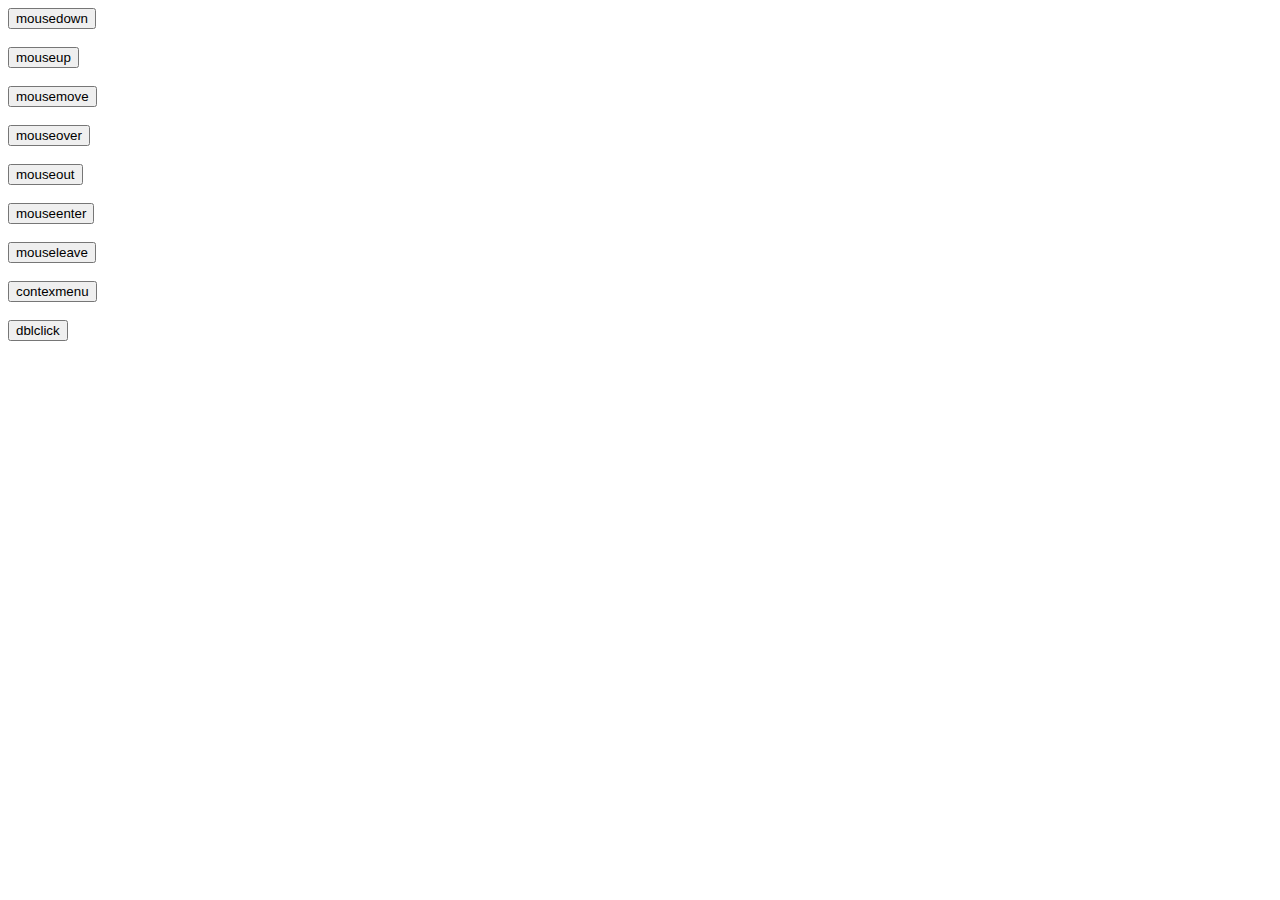
<file: dbl.html>
<!DOCTYPE html>
<html lang="en">
<head>
    <meta charset="UTF-8">
    <meta name="viewport" content="width=device-width, initial-scale=1.0">
    <title>Document</title>
</head>
<body>
    <form action="">
        <input type="button" value="mousedown" onmousedown="mousedown()"/>
    </form><br/>
    <form action="">
        <input type="button" value="mouseup" onmouseup="mouseup()"/>
    </form><br/>
    <form action="">
        <input type="button" value="mousemove" onmousemove="mousemove()" />
    </form><br/>
    <form action="">
        <input type="button" value="mouseover" onmouseover="mouseover()"/>
    </form><br/>
    <form action="">
        <input type="button" value="mouseout" onmouseout="mouseout()"/>
    </form><br/>
    <form action="">
        <input type="button" value="mouseenter" onmouseenter="mouseenter()"/>
    </form><br/>
    <form action="">
        <input type="button" value="mouseleave" onmouseleave="mouseleave()"/>
    </form><br/>
    <form action="">
        <input type="button" value="contexmenu" oncontextmenu="contextmenu()"/>
    </form><br/>
    <form action="">
        <input type="button" value="dblclick" ondblclick="dbevent()"/>
    </form><br/>
    <script>
     function contextmenu(){
        alert('This is double click event')
     }
     function mouseleave(){
        alert('This is double click event')
     }
     function mouseenter(){
        alert('This is double click event')
     }
     function mousemove(){
        alert('This is double click event')
     }
     function mouseout(){
        alert('This is double click event')
     }
     function mousedown(){
        alert('This is double click event')
     }
     function mouseup(){
        alert('This is double click event')
     }
     function mouseover(){
        document.write('This is double click event')
     }

        function dbevent(){
            alert('This is double click event')
        }
    </script>
</body>
</html>
</file>
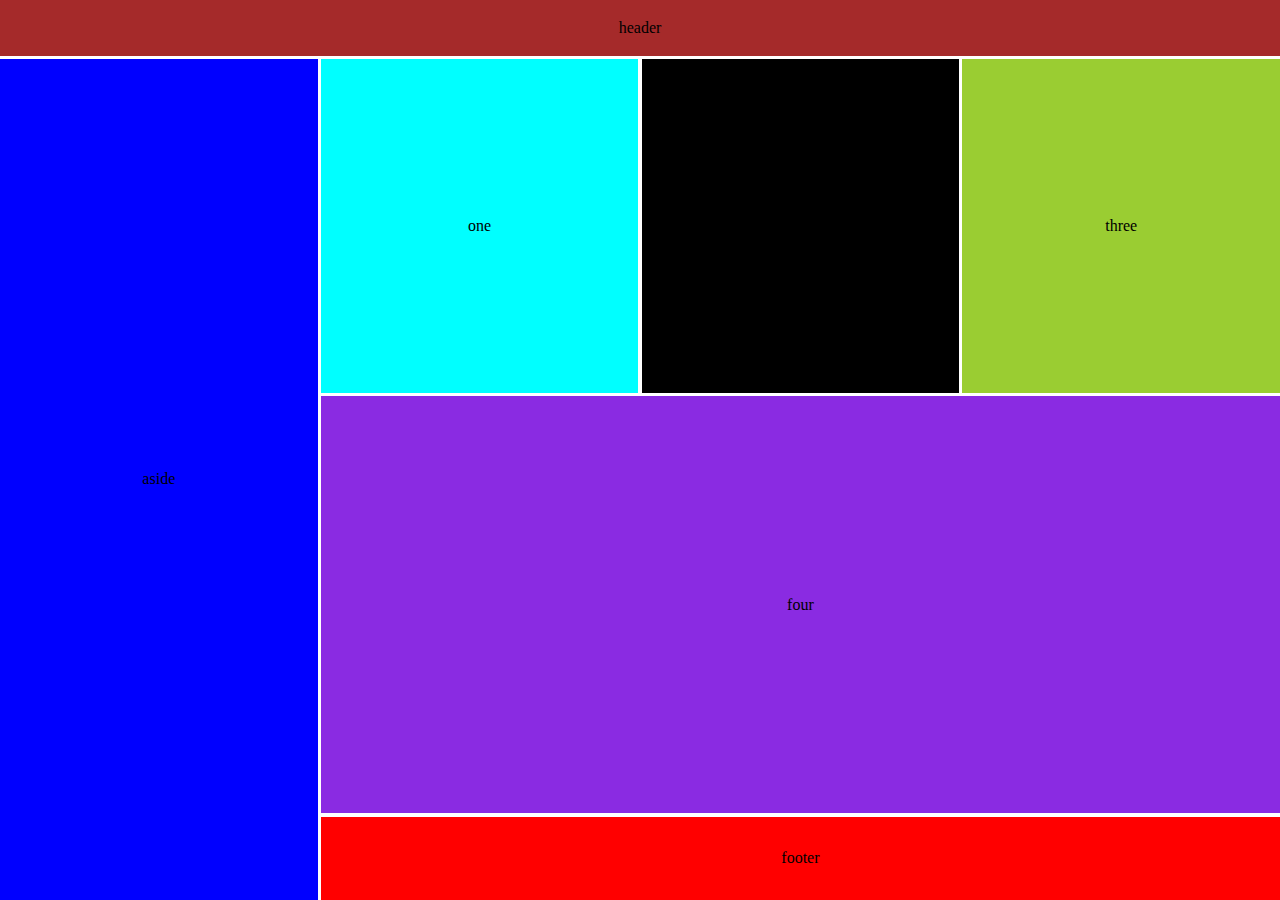
<file: flex.html>
<!DOCTYPE html>
<html lang="en">
<head>
    <meta charset="UTF-8">
    <meta name="viewport" content="width=device-width, initial-scale=1.0">
    <title>Document</title>
    <link rel="stylesheet" href="flex.css"/>
</head>
<body>
    <div class="container">
        <header>header</header>
        <aside>aside</aside>
        <div class="one">one</div>
        <div class="two">two</div>
        <div class="three">three</div>
        <div class="four">four</div>
        <footer>footer</footer>
    </div>
</body>
</html>
</file>
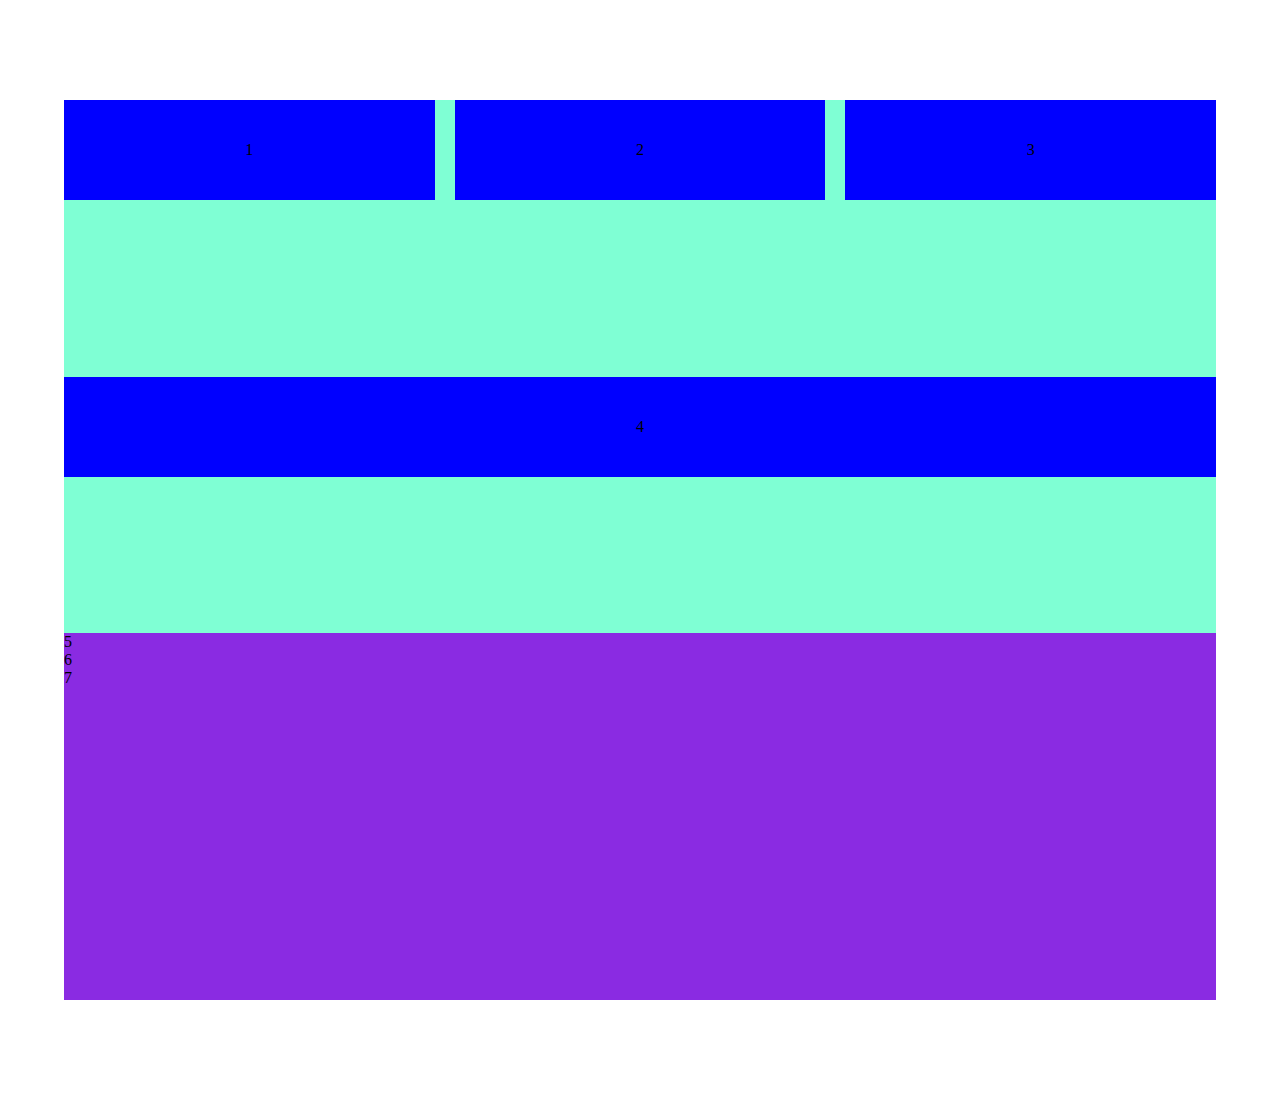
<file: grid.html>
<!DOCTYPE html>
<html lang="en">
<head>
    <meta charset="UTF-8">
    <meta name="viewport" content="width=device-width, initial-scale=1.0">
    <title>Document</title>
    <link rel="stylesheet" href="grid.css"/>
</head>
<body>
    <div class="container">
    <div class="card-1">
    <div class="card">1</div>
    <div class="card">2</div>
    <div class="card">3</div>
    <div class="card">4</div>
</div>
    <div class="card-2">
    <div class="card-0">5</div>
    <div class="card-0">6</div>
    <div class="card-0">7</div>
</div>
</div>
</body>
</html>
</file>
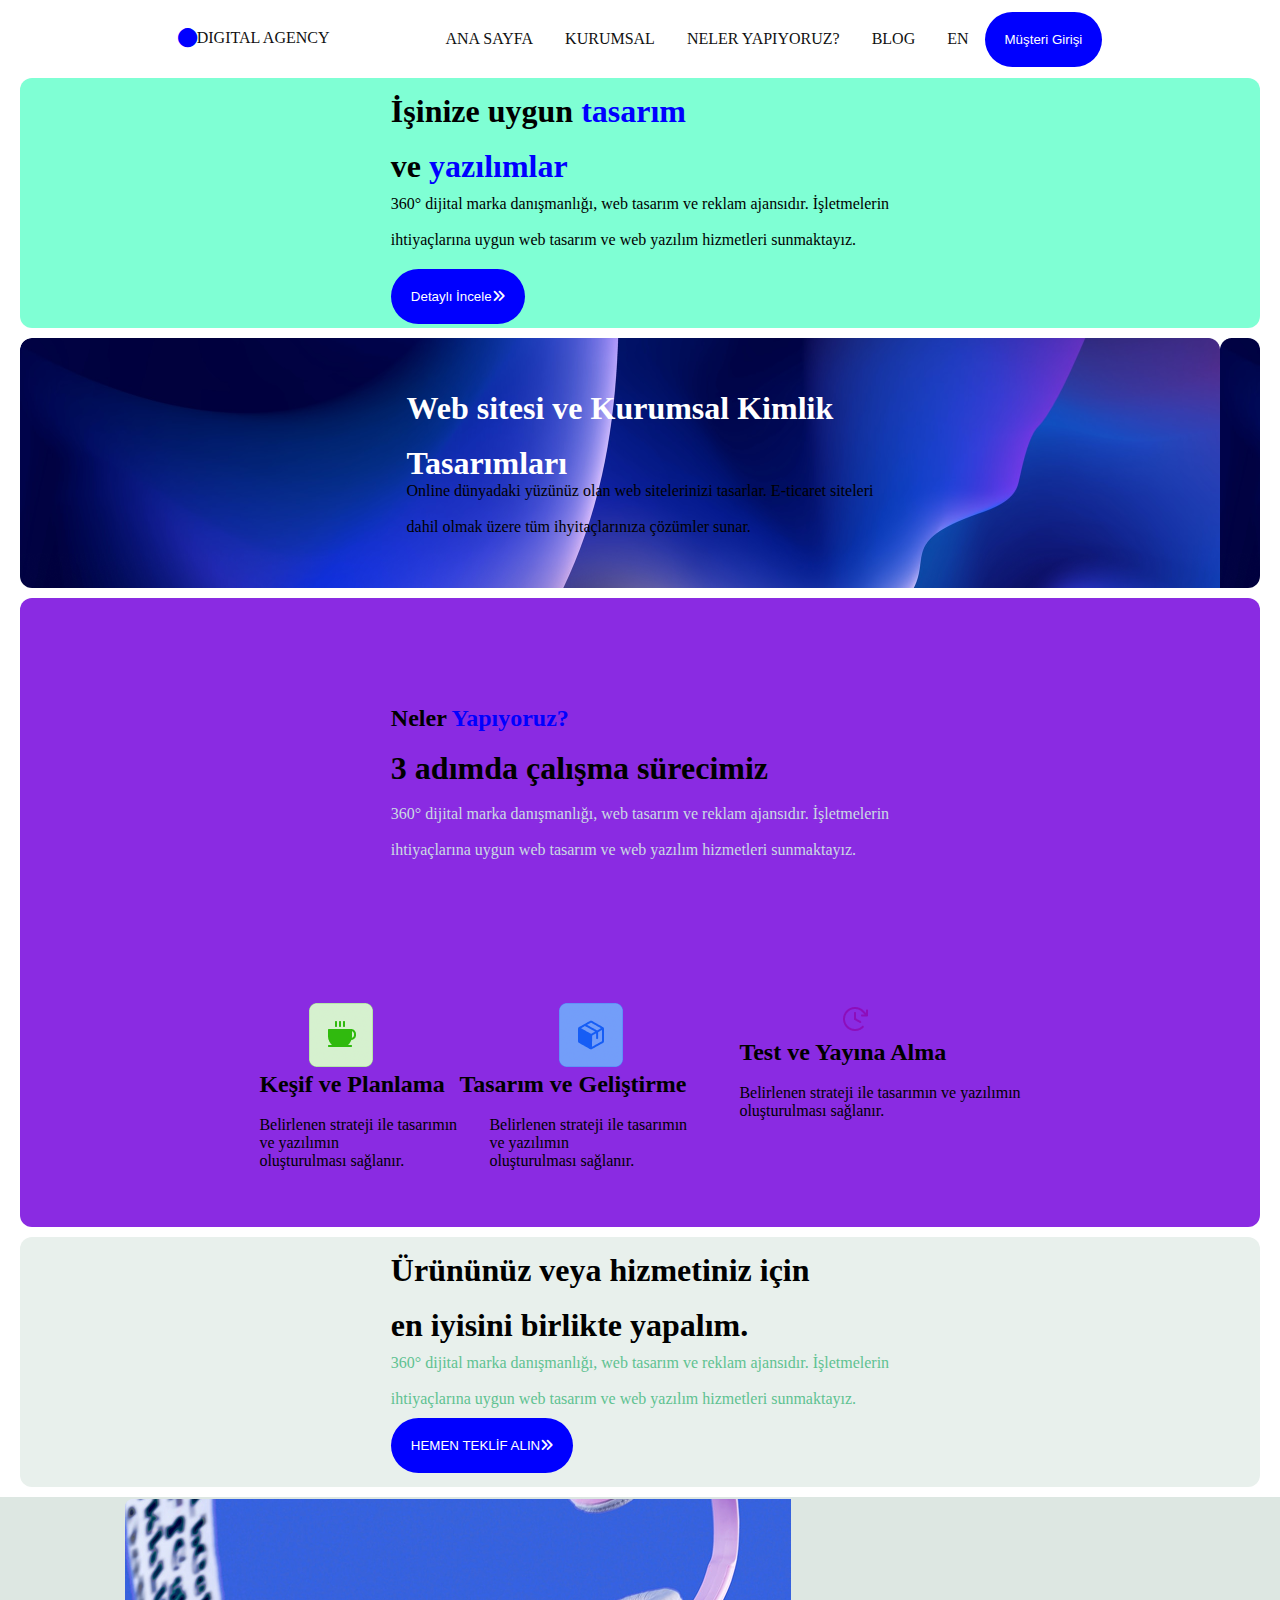
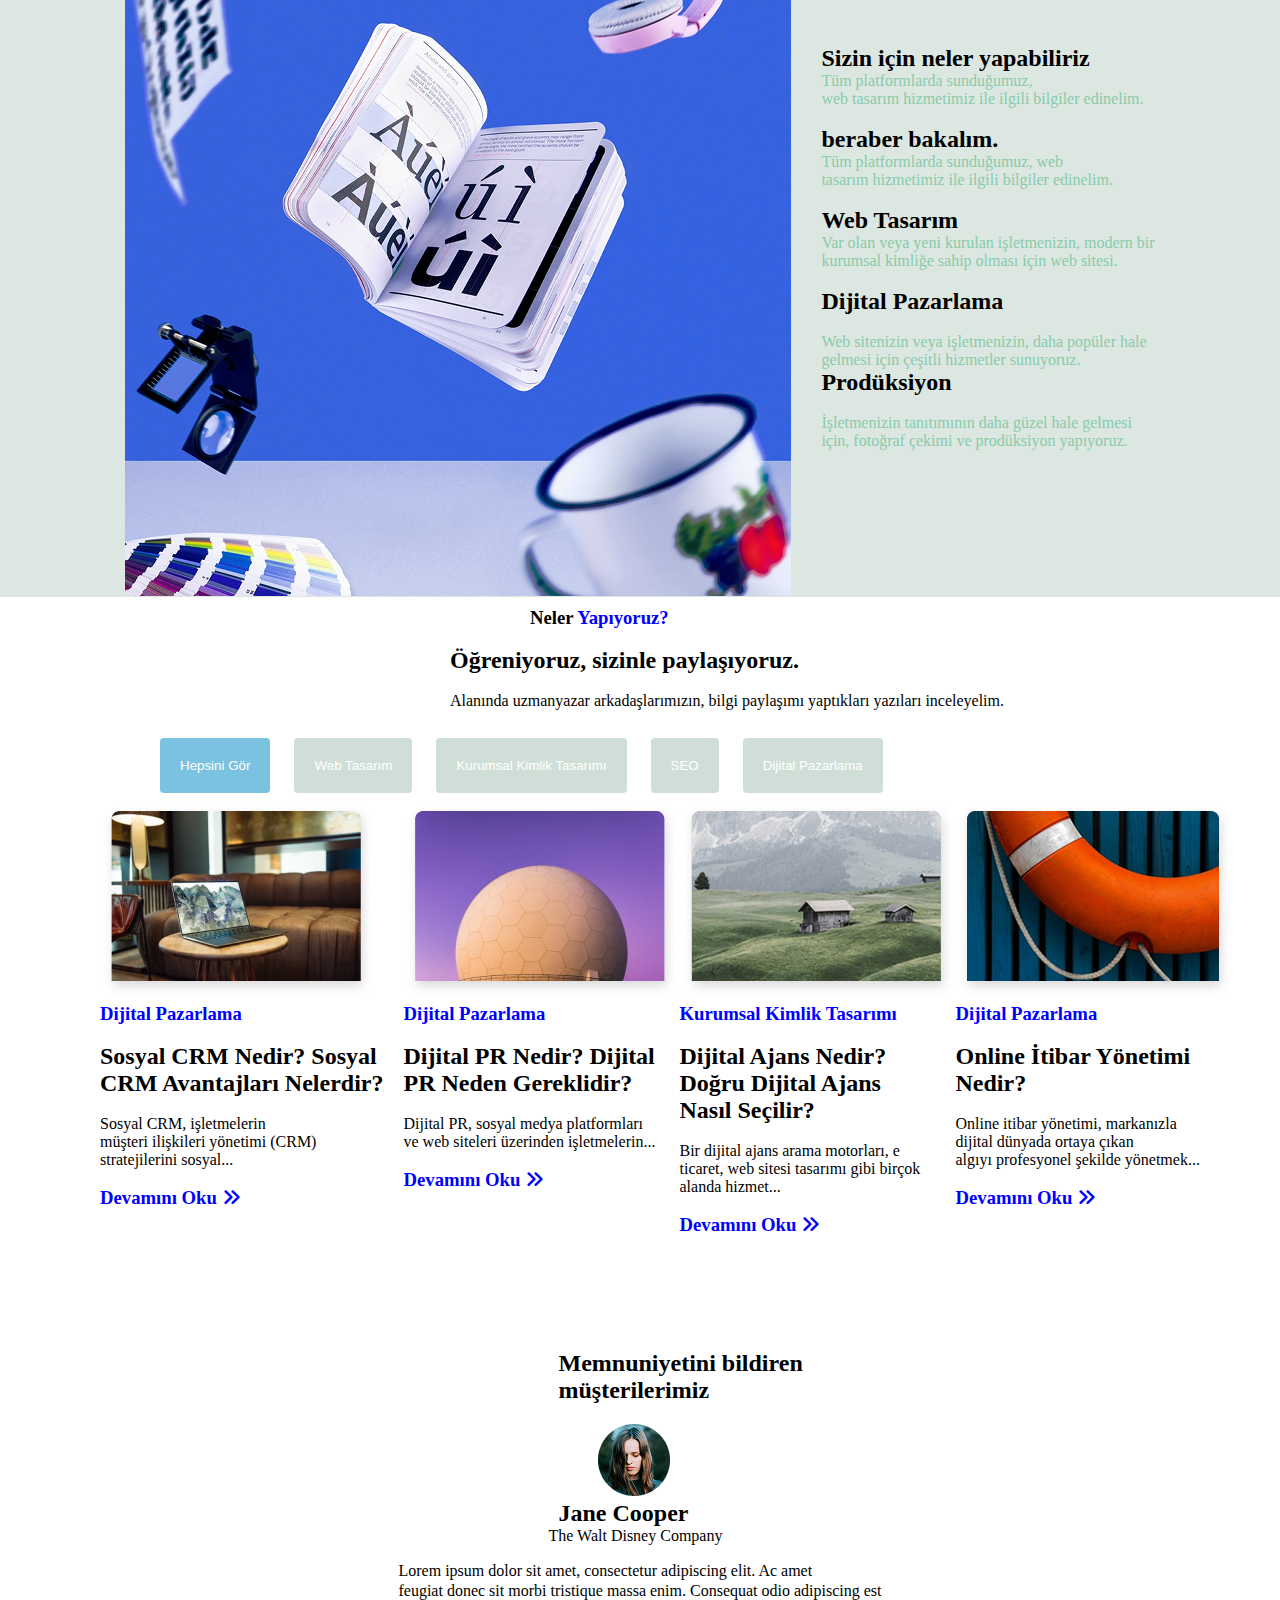
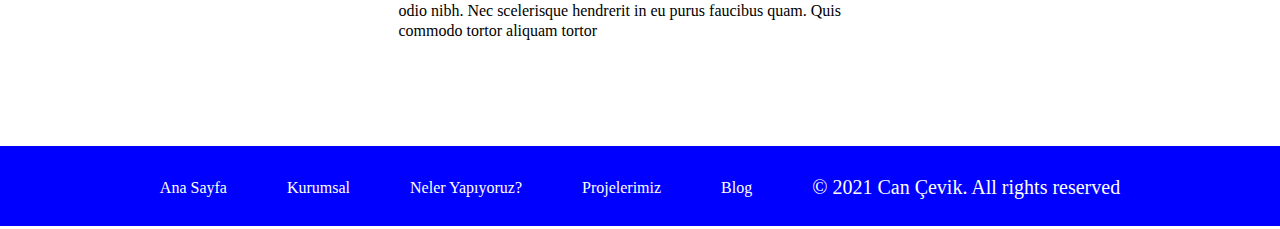
<file: mousedown.html>
<!DOCTYPE html>
<html lang="en">
  <head>
    <meta charset="UTF-8" />
    <meta name="viewport" content="width=device-width, initial-scale=1.0" />
    <title>Document</title>
    <link rel="stylesheet" href="mousedown.css" />
    <link
      rel="stylesheet"
      href="https://cdnjs.cloudflare.com/ajax/libs/font-awesome/6.7.2/css/all.min.css"
      integrity="sha512-Evv84Mr4kqVGRNSgIGL/F/aIDqQb7xQ2vcrdIwxfjThSH8CSR7PBEakCr51Ck+w+/U6swU2Im1vVX0SVk9ABhg=="
      crossorigin="anonymous"
      referrerpolicy="no-referrer"
    />
  </head>
  <body>
    <nav>
       <div class="hamburger">
        
       <div class="bar"></div>
      <div class="bar"></div>
      <div class="bar"></div> 
    </div> 
    <ul class="mynav">
      <li><li><i class="fa-solid fa-circle"></i></li></li>
      <li><a href="">Digital Agency</a></li>
    </ul>

      <ul class="navlink">
        <li><a href="">Ana Sayfa</a></li>
        <li><a href="">Kurumsal</a></li>
        <li><a href="">Neler Yapıyoruz?</a></li>
        <li><a href="">Blog</a></li>
       <li><a href="">EN</a></li>
       <li><button>Müşteri Girişi</button></li>
    </div>

    </nav>
<div class="main">
      <div class="one">
        <section>
        <h1>İşinize uygun <span>tasarım</span></h1><br/>
        <h1>ve <span>yazılımlar</span></h1>
        <p class="p-one">360° dijital marka danışmanlığı, web tasarım ve reklam ajansıdır. İşletmelerin </p><br/>
          <p class="p-two">ihtiyaçlarına uygun web tasarım ve web yazılım hizmetleri sunmaktayız.</p>
          <button class="b-toon">Detaylı İncele<i class="fa-solid fa-angles-right"></i></button>
        </section>
      </div>
      <div class="two">
        <section class="l-white">
          <h1>Web sitesi ve Kurumsal Kimlik</h1><br/>
          <h1>Tasarımları</h1>
          <p>Online dünyadaki yüzünüz olan web sitelerinizi tasarlar. E-ticaret siteleri</p><br/>
          <p>dahil olmak üzere tüm ihyitaçlarınıza çözümler sunar.</p>
        </section>
      </div>
      <div class="three">
        <section class="i-white">
          <h2 class="no">Neler <span>Yapıyoruz?</span></h2><br/>
          <h1>3 adımda çalışma sürecimiz</h1><br/>
          <p>360° dijital marka danışmanlığı, web tasarım ve reklam ajansıdır. İşletmelerin</p><br/>
          <p>ihtiyaçlarına uygun web tasarım ve web yazılım hizmetleri sunmaktayız.</p>
        </section>
        <div class="flex-3">
        <div class="three-a">
        <img class="imagi" src="Group 32.png" alt=""/><br/>
        <h2>Keşif ve Planlama</h2><br/>
        <p>Belirlenen strateji ile tasarımın ve yazılımın</p>
        <p>oluşturulması sağlanır.</p>
        </div>
        <div class="three-b">
      <img class="imag" src="Group 30.png" alt=""/><br/>
        <h2>Tasarım ve Geliştirme</h2><br/>
        <p>Belirlenen strateji ile tasarımın ve yazılımın</p>
        <p>oluşturulması sağlanır.</p>
        </div>
        <div class="three-c">
       <img class="imag" src="ClockClockwise.png" alt=""><br/>
       <h2>Test ve Yayına Alma</h2><br/>
       <p>Belirlenen strateji ile tasarımın ve yazılımın</p>
       <p>oluşturulması sağlanır.</p>
        </div>
        </div>
      </div>
      
        
      <div class="four">

        <section class="t-white">
          <h1>Ürününüz veya hizmetiniz için</h1><br/>
          <h1>en iyisini birlikte yapalım.</h1>
          <p class="p-1">360° dijital marka danışmanlığı, web tasarım ve reklam ajansıdır. İşletmelerin</p><br/>
          <p>ihtiyaçlarına uygun web tasarım ve web yazılım hizmetleri sunmaktayız.</p>
          <button>HEMEN TEKLİF ALIN<i class="fa-solid fa-angles-right"></i></button>
        </section>
      </div>
      <div class="five">
        <div class="five-1">
          <img class="myimage" src="Rectanglname.png" alt=""/>
        </div>
        <div class="five-2">
          <h2>Sizin için neler yapabiliriz</h2>
          <p class="p-5">Tüm platformlarda sunduğumuz,</p>
          <p class="p-5">web tasarım hizmetimiz ile ilgili bilgiler edinelim.</p><br/>
          <h2>beraber bakalım.</h2>
          <p class="p-5">Tüm platformlarda sunduğumuz, web</p>
          <p class="p-51">tasarım hizmetimiz ile ilgili bilgiler edinelim.</p><br/>
          <h2>Web Tasarım</h2>
          <p class="p-5">Var olan veya yeni kurulan işletmenizin, modern bir</p>
          <p class="p-5">kurumsal kimliğe sahip olması için web sitesi.</p><br/>
        <h2>Dijital Pazarlama</h2><br/>
        <p class="p-5">Web sitenizin veya işletmenizin, daha popüler hale</p>
        <p class="p-5">gelmesi için çeşitli hizmetler sunuyoruz.</p>
        <h2>Prodüksiyon</h2><br/>
        <p class="p-5">İşletmenizin tanıtımının daha güzel hale gelmesi </p>
        <p class="p-5">için, fotoğraf çekimi ve prodüksiyon yapıyoruz.</p>
        </div>
      </div>
      <div class="six">
        <div class="my-six">
          <div class="six-a">
    <h3>Neler <span>Yapıyoruz?</span></h3><br/>
    <h2>Öğreniyoruz, sizinle paylaşıyoruz.</h2><br/>
    <p>Alanında uzmanyazar arkadaşlarımızın, bilgi paylaşımı yaptıkları yazıları inceleyelim.</p><br/>
  </div>
    <div class="semi">
  <button class="one-six">Hepsini Gör</button>
  <button class="two6">Web Tasarım</button>
  <button class="three6">Kurumsal Kimlik Tasarımı</button>
  <button class="four6">SEO</button>
  <button class="five6">Dijital Pazarlama</button>
    </div>
    <div class="six-2">
      <div class="flex-1">
        <div>
          <img src="Rectangle 9.png" alt="my home"/>
        </div>
        <h3><span>Dijital Pazarlama</span></h3><br/>
        <h2 class="margin-1">Sosyal CRM Nedir? Sosyal</h2>
        <h2 class="margin-1">CRM Avantajları Nelerdir?</h2><br/>
    <p>Sosyal CRM, işletmelerin</p>
    <p class="reduce">müşteri ilişkileri yönetimi (CRM) stratejilerini sosyal...</p><br/>
    <h3><span>Devamını Oku  <i class="fa-solid fa-angles-right"></i></span></h3>
      </div>
      <div class="flex-image">
        <div>
          <img src="Rectangle 9 (1).png" alt=""/>
        </div>
        <h3><span>Dijital Pazarlama</span></h3><br/>
        <h2>Dijital PR Nedir? Dijital</h2>
        <h2>PR Neden Gereklidir?</h2><br/>
        <p>Dijital PR, sosyal medya platformları</p>
        <p> ve web siteleri üzerinden işletmelerin...</p><br/>
        <h3><span>Devamını Oku <i class="fa-solid fa-angles-right"></i></span></h3>
      </div>
      <div class="flex-im">
        <div>
    <img src="Rectangle 9 (2).png" alt=""/>
        </div>
        <h3><span>Kurumsal Kimlik Tasarımı</span></h3><br/>
       <h2>Dijital Ajans Nedir?</h2>
       <h2>Doğru Dijital Ajans </h2>
       <h2>Nasıl Seçilir?</h2><br/>
       <p>Bir dijital ajans arama motorları, e</p>
       <p class="reduce">ticaret, web sitesi tasarımı gibi birçok alanda hizmet...</p><br/>
       <h3><span>Devamını Oku <i class="fa-solid fa-angles-right"></i></span></h3>
      </div>
      <div class="flex=1">
        <div>
          <img src="Rectangle 9 (3).png" alt=""/>
        </div>
        <h3><span>Dijital Pazarlama</span></h3><br/>
        <h2>Online İtibar Yönetimi</h2>
        <h2>Nedir?</h2><br/>
        <p>Online itibar yönetimi, markanızla</p>
        <p>dijital dünyada ortaya çıkan</p>
        <p>algıyı profesyonel şekilde yönetmek...</p><br/>
        <h3><span>Devamını Oku <i class="fa-solid fa-angles-right"></i></span></h3>
      </div>
    </div>

  </div>
      </div>
      <div class="seven">
        <div class="seven-e">
          <h2>Memnuniyetini bildiren</h2>
          <h2> müşterilerimiz</h2>
          <div class="image-p">
            <img class="image" src="Ellipse 5.png" alt=""/><br/>
            <h2>Jane Cooper</h2>
            <p class="image-1">The Walt Disney Company</p>
            <p>Lorem ipsum dolor sit amet, consectetur adipiscing elit. Ac amet</p>
              <p>feugiat donec sit morbi tristique massa enim. Consequat odio adipiscing est</p>
              <p>odio nibh. Nec scelerisque hendrerit in eu purus faucibus quam. Quis </p>
              <p>commodo tortor aliquam tortor</p>
          </div>
        </div>
      </div>
    
    </div>
    
    <script>
      
      
  const hamburger = document.querySelector('.hamburger')
  const navlink = document.querySelector('.navlink')
  let menuOpen=false
  hamburger.addEventListener('click', ()=>{
if(menuOpen==false){
navlink.style.display ='block';
menuOpen=true;

}
else if(menuOpen==true){
navlink.style.display='none';
menuOpen =false;
}
  })
    </script>
    
  </body>
  <footer>
    <ul class="my-footer">
      <li>Ana Sayfa</li>
      <li>Kurumsal</li>
      <li>Neler Yapıyoruz?</li>
      <li>Projelerimiz</li>
      <li>Blog</li>
      <li><a href="">© 2021 Can Çevik. All rights reserved</a></li>
    </ul>
  </footer>
</html>
</file>
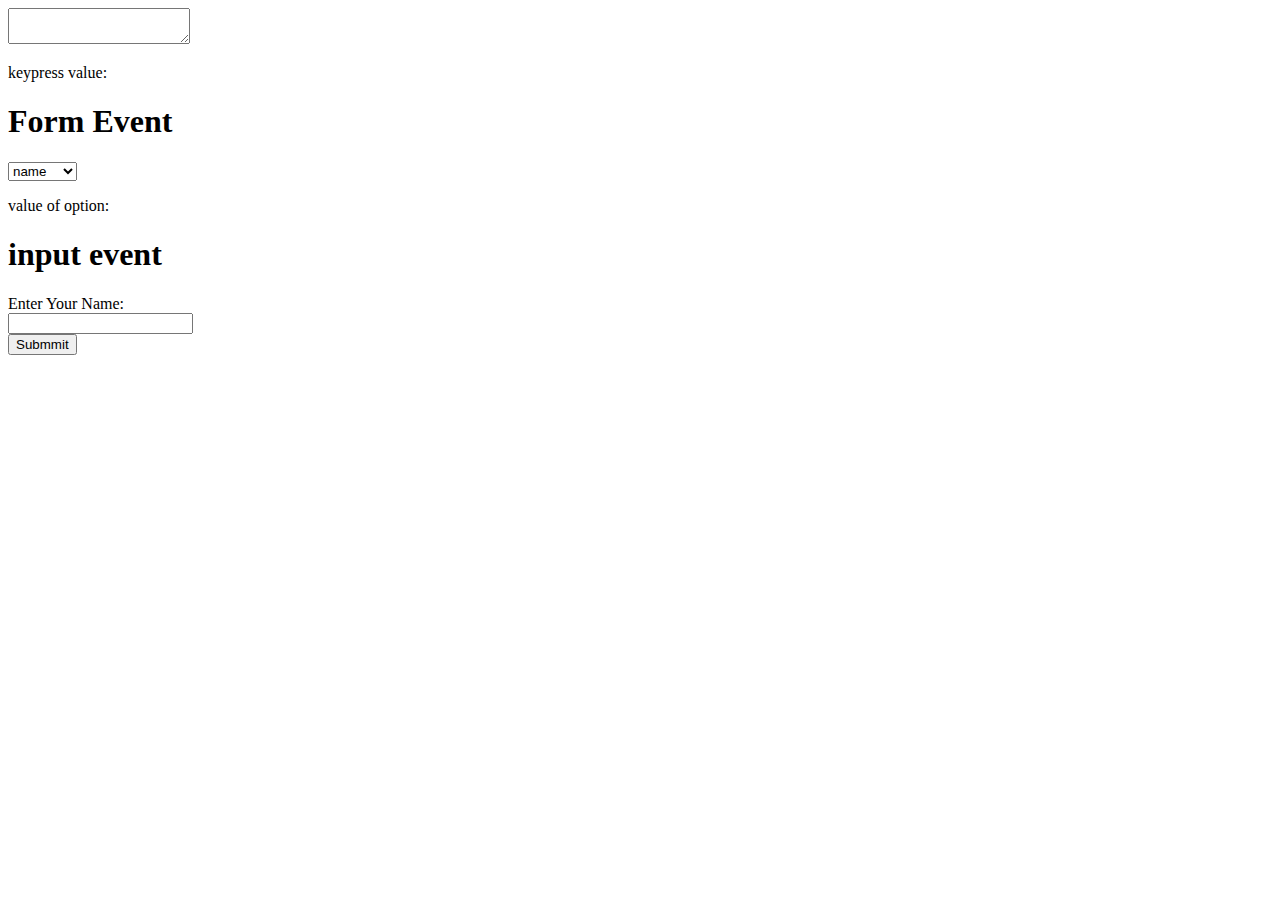
<file: mouseup.html>
<!DOCTYPE html>
<html lang="en">
  <head>
    <meta charset="UTF-8" />
    <meta name="viewport" content="width=device-width, initial-scale=1.0" />
    <title>Document</title>
  </head>
  <body>
    <textarea name="textarea" id="mytext" col="30" row="10"></textarea>
    <p>keypress value: <span id="demo"></span></p>

    <h1>Form Event</h1>

    <select name="dropdown" id="select">
      <option value="name">name</option>
      <option value="trigger">trigger</option>
      <option value="industry">industry</option>
    </select>
    <p>value of option:<span id="value"></span></p>

    <h1>input event</h1>
    <label for="Enter Your Name" id="myLabel">Enter Your Name:</label><br />
    <input type="text" id="myText" /><br />
    <button id="myButton">Submmit</button>
    <script>
      const myText = document.getElementById("mytext");
      myText.addEventListener("keypress", () => {
        document.getElementById("demo").innerHTML = mytext.value;
      });

      const select = document.getElementById("select");
      select.addEventListener("change", () => {
        document.getElementById("value").textContent = select.value =
          "This is the value";
      });

      document.getElementById("myButton").onclick = function () {
        username = document.getElementById("myText").value;
        document.getElementById("myLabel").innerHTML = username;
      };
    </script>
  </body>
</html>
</file>
<file: flex.css>
*{
    margin: 0;
    padding: 0;
}

.container{
    display: grid;
    height: 100vh;
    grid-template-columns: repeat(4,1fr);
    grid-template-rows: 0.2fr 1.2fr 1.5fr 0.3fr;
    grid-template-areas: 
    "header header header header"
    "aside one two three"
    "aside four four four"
    "aside footer footer footer";
    grid-gap: 0.2rem;
}


header{
    grid-area:header ;
    background-color: brown;
    display: flex;
    justify-content: center;
    align-items: center;
}
aside{
    grid-area: aside;
    background-color: blue;
    display: flex;
    justify-content: center;
    align-items: center;
}

.one{
    grid-area: one;
    background-color: aqua;
    display: flex;
    justify-content: center;
    align-items: center;
}
.two{
    grid-area: two;
    background-color: black;
    display: flex;
    justify-content: center;
    align-items: center;
}
.three{
    grid-area: three;
    background-color: yellowgreen;
    display: flex;
    justify-content: center;
    align-items: center;
}
.four{
    grid-area: four;
    background-color: blueviolet;
    display: flex;
    justify-content: center;
    align-items: center;
}
footer{
    grid-area: footer;
    background-color: red;
    display: flex;
    justify-content: center;
    align-items: center;
}

@media(max-width:550px){
.container{
    grid-template-columns: 1fr;
    grid-template-rows: 0.4fr 0.4fr 1.2fr 1.2fr 1.2fr 2.2fr 1fr;
    grid-template-areas: 
    "header"
    "aside"
    "one"
    "two"
    "three"
    "four"
    "footer";
}
}
</file>
<file: grid.css>
*{
    margin: 0;
    padding: 0;
}

.container{
    height: 100vh;
      width:90%;
 max-width: 1440px;
background-color: blueviolet;
margin: 100px auto;
display: flex;
flex-wrap: wrap;
}
.card-1{
    min-width: 300px;
    background-color: aquamarine;
    display: flex;
    flex-wrap: wrap;
    gap:20px
}

.card{
    min-width: 300px;
    height: 100px;
    background-color: blue;
    display: flex;
    justify-content: center;
    align-items: center;
    flex:1
}
</file>
<file: mousedown.css>
*{
    padding: 0;
    margin: 0;
}

footer{
  min-width: 300px;
    height:80px;
    background-color:blue;
    
}

section{
    border: 1px solid black;
    padding: 15px;
    border: none;
}

.my-footer{
    display: flex;
   justify-content: center;
   flex-wrap: wrap;
   align-items: center;
   font-family: Georgia, 'Times New Roman', Times, serif;
   font-size: 16px;
   color: white;
}

.my-footer>li{
    list-style: none;
    padding: 30px;
}
.my-footer a{
    text-decoration: none;
    font-size: 20px;
    color: white;
}
main{
    min-height: 100vh;
    background-color: white;
}
.p-one,.p-two{
    font-family: Georgia, 'Times New Roman', Times, serif;
    font-size: 16px;
}
.p-one{
    margin-top: 10px;
}
.b-toon{
    margin-top: 20px;
}

span{
    color: blue;
}
.l-white h1{
    color:white;
    font-family: Georgia, 'Times New Roman', Times, serif;
}


.i-white p{
color:#cadae2;
font-family: Georgia, 'Times New Roman', Times, serif;
font-size: 16px;
}
.no{
    margin-top: 50px;
}

.t-white button{
margin-top: 10px;
}
.t-white{
    border:1px solid black;
    border: none;
}

.t-white p{
    font-family: Georgia, 'Times New Roman', Times, serif;
    font-size: 16px;
    color:#5fc291;
}
.p-1{
    margin-top: 10px;
}

.five-2{
    min-width: 300px;
 flex-wrap: wrap;
    height:500 px;
    margin-left:30px;
    border:1px solid black;
    border-style: none;
    font-family: Georgia, 'Times New Roman', Times, serif;
}
.my-six{
    min-width: 300px;
    flex:1
}

.five-1{
    display: flex;
    flex-wrap: wrap;
}





.p-5,.p-51{
    font-family: Georgia, 'Times New Roman', Times, serif;
    color:#88cba9;
}

.one-six,.two6,.three6,.four6,.five6{
    color:white;
}

.six-2{
display: flex;
flex-wrap: wrap;
}
.reduce{
    max-width: 250px;
    font-family: Georgia, 'Times New Roman', Times, serif;
}
.margin-1{
    margin-right: 20px;
}
.semi{
    margin-left:50px;
}
.semi>button{
    margin: 10px;
}

.seven-e p{
    font-family: Georgia, 'Times New Roman', Times, serif;
    padding-bottom: 2px;
}

.image{
    margin-left:200px;
    margin-top: 20px;
}

.seven-e h2{
    margin-left: 160px;
}
.image-1{
    font-family: Georgia, 'Times New Roman', Times, serif;
    margin-left: 150px;
    margin-bottom: 15px;
}
.flex-3{
    display: flex;
    justify-content: space-between;
    flex-wrap: wrap;
    border: 1px solid black;
    padding: 15px;
    border: none;
}
.three-a p{
    max-width: 200px;
    font-family:Georgia, 'Times New Roman', Times, serif ;
}
.three-b p{
    padding-left: 30px;
    max-width: 200px;
    font-family:Georgia, 'Times New Roman', Times, serif ;
}
.three-c{
    margin-left: 50px;
}

.imag{
    margin-left: 100px;
    margin-top: 30px;
}
.one-six,.two6,.three6,
.four6,.five6{
    border-radius: 4px;
    background-color:#cfdfd8;
}
.six-a{
    margin-left: 350px;
}

.six-a h3{
    margin-left: 80px;
}
.six-a p{
    font-family: Georgia, 'Times New Roman', Times, serif;
}
.one-six{
    background-color:#7ac2df ;
}
.imagi{
    margin-top: 30px;
    margin-left: 50px;
}
.seven-e p{
    font-family: Georgia, 'Times New Roman', Times, serif;
}

nav{
    position:sticky;
    top:0;
    display: flex;
    justify-content: center;
    align-items: center;
    padding: 0 20px;
background-color: white;
    
}

.navlink{
    display: flex;
    
    align-items:center;
list-style: none;
}

.navlink a{
    display:block;
    padding: 30px 16px;
    color:#111;
    text-decoration: none;
    font-size: 16px;
    font-family:Georgia, 'Times New Roman', Times, serif;
    text-transform: uppercase;
}

.navlink a:hover{
    background-color: aquamarine;
}

.fa-circle{
    color: blue;
    font-size: larger;
}
.my{
    padding-top: 20px;
    flex:100%;

}
.my-six{
    margin-left: 100px;
}
.mynav{
    display: flex;
    list-style: none;
margin-right: 100px;
}
nav a{
    text-transform: uppercase;
    font-size: 16px;
    font-family: Georgia, 'Times New Roman', Times, serif;
    color: #111;
    text-decoration: none;
}

.main{
    gap:10px;
    display: grid;
    grid-template-columns: 1fr;
    grid-template-rows: 250px 250px 1fr 250px 700px 1fr 500px;
    grid-template-areas: 
    "one"
    "two"
    "three"
    "four"
    "five"
    "six"
    "seven"

}
.one{
    margin-right: 20px;
    margin-left: 20px;
    grid-area: one;
    background-color: aquamarine;
    display: flex;
    justify-content: center;
    align-items: center;
    flex-wrap: wrap;
    border-radius: 12px;
}

.two{
    margin-right:20px;
    margin-left: 20px;
    grid-area: two;
    background-image:url(blury.png);
    display: flex;
    justify-content: center;
    align-items: center;
    flex-wrap: wrap;
    border-radius: 12px;
}

.three{
    margin-right: 20px;
    margin-left: 20px;
    border-radius: 12px;
    grid-area: three;
    background-color: blueviolet;
    display: flex;
    justify-content: center;
    align-items: center;
    flex-wrap: wrap;
}
.four{
    margin-right: 20px;
    margin-left: 20px;
    border-radius: 12px;
    grid-area: four;
    background-color:#e8f0ec ;
    display: flex;
    justify-content: center;
    align-items: center;
    flex-wrap: wrap;
}
.five{
    grid-area: five;
    background-color: #dde7e2;
    display: flex;
    flex-wrap: wrap;
    justify-content: center;
    align-items: center;

}
.six{
    grid-area: six;
    display: flex;
    justify-content: center;
    align-items: center;
    flex-wrap: wrap;
    background-color:white;
}
.seven{
    grid-area: seven;
    display: flex;
    justify-content: center;
    align-items: center;
    flex-wrap: wrap;
}






button{
    background-color: blue;
    border: none;
    padding: 20px;
    border-radius: 50px;
    color:white;
}

.hamburger{
    display: none;
    cursor: pointer;
    width:34px;
   margin-left: 250px;
}




.hamburger .bar{
flex-basis: 100%;
height: 4px;
background-color: #111;
margin: 3px;
}

@media (max-width:768px){
nav{
    flex-wrap: wrap;
}
.five-1,.five-2{
    margin-left: 200px;
}

.my-footer>li{
    padding: 15px;
    flex-direction: row;
}

.hamburger{
    display:flex;
    flex-wrap: wrap;
}
.navlink{
    display:none;
    flex-basis: 100%;
    flex-wrap: wrap;
}
.navlink li{
    flex-basis: 100%;
}
.navlink a{
    text-align: center;
    font-size: 28px;
}

.myimage{
    min-width: 200px;
    height: 200px;
    display: block;
}

.five{
    display: block;
}
.three{
    display: flex;
    flex-wrap: wrap;
}
.six-a{
    margin-right: 200px;
}
section{
    display: flex;
    flex-wrap: wrap;
    flex-direction: column;

}
.flex-3{
    display: flex;
    flex-direction: column;
    flex-wrap: wrap;
    margin-bottom: 250px;
}
.three-a{
    margin-left: 50px;
}
.three-c{
    margin-right: 50px;
}
footer{

    height: 170px;
    min-width: 100%;
    
}
.five-2{
    margin-top: 20px;
}


}
</file>
